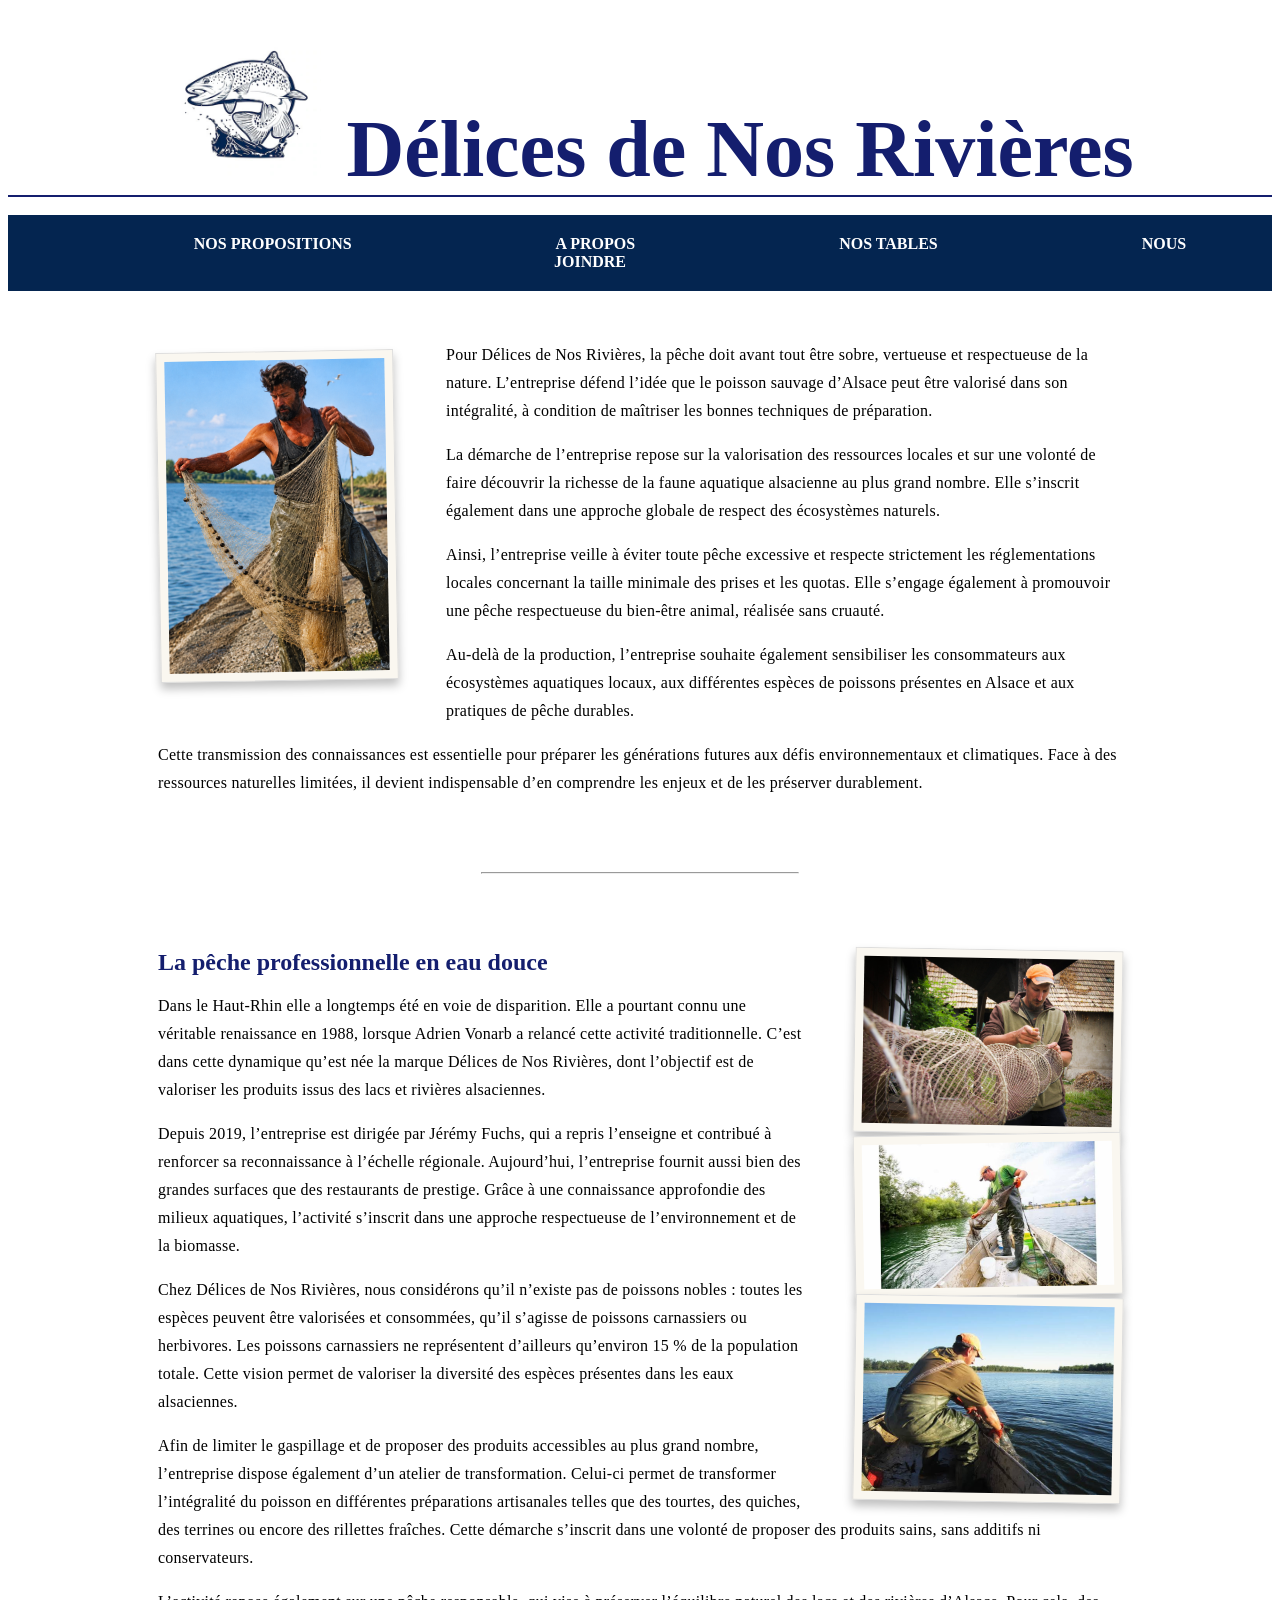
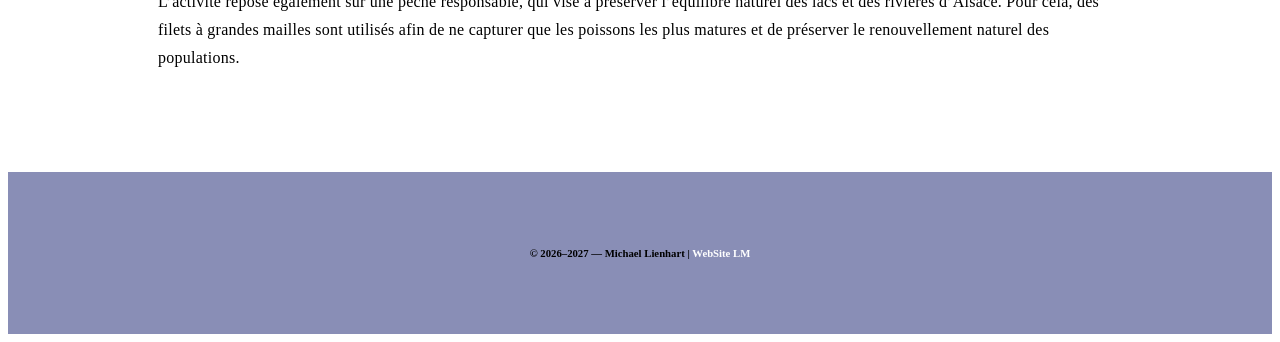
<file: index.html>
<!doctype html>
<html>
	<head>
		<meta charset="utf-8">
		<title>Délices de Nos Rivières</title>
		<link href="style.css" rel="stylesheet">
		<style>
		  .para-1 > p,
		  .para-2 > p {
      line-height: 28px;
      letter-spacing: 0.25px;
		  }
			.para-1 {
				text-align: left;
				  margin: 50px 150px 75px 150px;
			}
			.para-1 > img,
			.img > img {
        background: #faf7f0;
        padding: 8px;
        border: 1px solid #ddd;
        box-shadow: 0 6px 10px rgba(0, 0, 0, 0.25);
        transform: rotate(-1deg);
			}
			.img > img:first-child {
transform: rotate(1deg);
}
			.img > img:last-child {
transform: rotate(1deg);
}

			.para-2 {
				text-align: left;
				margin: 75px 150px 75px 150px;
			}
			.para-2 > h2 {
				color: #141E6E;
			  display: contents;
			}
			.para-1 > img {
  margin: 10px 50px 50px 0px;
				float: left;
				width: 220px;
			}
			.img {
  display: inline-flex;
  flex-direction: column;
  float: inline-end;
  margin: 0px 0px 0px 50px;
			}
						.img > img {
						width: 250px;
						}
			hr {
				width: 25%;
				color: #146E1E;
			}
		</style>
	</head>
  <body>
	  <header>
		    <a href="https://lienhartm.github.io/Delicesdenosrivieres/">
				    <h1>Délices de Nos Rivières</h1>
		    </a>
		    <nav>
			    <a href="nospropositions.html">NOS PROPOSITIONS</a>
			    <a href="index.html">A PROPOS</a>
			    <a href="nostables.html">NOS TABLES</a>
			    <a href="nousjoindre.html">NOUS JOINDRE</a>
		    </nav>
		  </header>
		<section>
			<div class="para-1">
				<img src="media/img-02.png" alt="Adrien Vonarb péchant à l'épervier">
				<p>Pour Délices de Nos Rivières, la pêche doit avant tout être sobre, vertueuse et respectueuse de la nature. L’entreprise défend l’idée que le poisson sauvage d’Alsace peut être valorisé dans son intégralité, à condition de maîtriser les bonnes techniques de préparation.</p>
				<p>La démarche de l’entreprise repose sur la valorisation des ressources locales et sur une volonté de faire découvrir la richesse de la faune aquatique alsacienne au plus grand nombre. Elle s’inscrit également dans une approche globale de respect des écosystèmes naturels.</p>
				<p>Ainsi, l’entreprise veille à éviter toute pêche excessive et respecte strictement les réglementations locales concernant la taille minimale des prises et les quotas. Elle s’engage également à promouvoir une pêche respectueuse du bien-être animal, réalisée sans cruauté.</p>
				<p>Au-delà de la production, l’entreprise souhaite également sensibiliser les consommateurs aux écosystèmes aquatiques locaux, aux différentes espèces de poissons présentes en Alsace et aux pratiques de pêche durables.</p>
				<p>Cette transmission des connaissances est essentielle pour préparer les générations futures aux défis environnementaux et climatiques. Face à des ressources naturelles limitées, il devient indispensable d’en comprendre les enjeux et de les préserver durablement.</p>
			</div>
			<hr>
			<div class="para-2">
			<div class="img">
				<img src="media/img-03.jpg" alt="Jérémie Fuchs">
				<img src="media/img-04.jpeg" alt="Jérémie Fuchs">
				<img src="media/img-05.jpeg" alt="Jérémie Fuchs">
			</div>
				<h2>La pêche professionnelle en eau douce</h2>
				<p>Dans le Haut-Rhin elle a longtemps été en voie de disparition. Elle a pourtant connu une véritable renaissance en 1988, lorsque Adrien Vonarb a relancé cette activité traditionnelle. C’est dans cette dynamique qu’est née la marque Délices de Nos Rivières, dont l’objectif est de valoriser les produits issus des lacs et rivières alsaciennes.</p>
				<p>Depuis 2019, l’entreprise est dirigée par Jérémy Fuchs, qui a repris l’enseigne et contribué à renforcer sa reconnaissance à l’échelle régionale. Aujourd’hui, l’entreprise fournit aussi bien des grandes surfaces que des restaurants de prestige. Grâce à une connaissance approfondie des milieux aquatiques, l’activité s’inscrit dans une approche respectueuse de l’environnement et de la biomasse.</p>
				<p>Chez Délices de Nos Rivières, nous considérons qu’il n’existe pas de poissons nobles : toutes les espèces peuvent être valorisées et consommées, qu’il s’agisse de poissons carnassiers ou herbivores. Les poissons carnassiers ne représentent d’ailleurs qu’environ 15 % de la population totale. Cette vision permet de valoriser la diversité des espèces présentes dans les eaux alsaciennes.</p>
				<p>Afin de limiter le gaspillage et de proposer des produits accessibles au plus grand nombre, l’entreprise dispose également d’un atelier de transformation. Celui-ci permet de transformer l’intégralité du poisson en différentes préparations artisanales telles que des tourtes, des quiches, des terrines ou encore des rillettes fraîches. Cette démarche s’inscrit dans une volonté de proposer des produits sains, sans additifs ni conservateurs.</p>
				<p>L’activité repose également sur une pêche responsable, qui vise à préserver l’équilibre naturel des lacs et des rivières d’Alsace. Pour cela, des filets à grandes mailles sont utilisés afin de ne capturer que les poissons les plus matures et de préserver le renouvellement naturel des populations.</p>
			</div>			
		</section>
		<footer class="center">
		  <h6>© 2026–2027 — Michael Lienhart | <a href="https://lienhartm.github.io/lm/">WebSite LM</a></h6>
		</footer>
	</body>
</html>
</file>
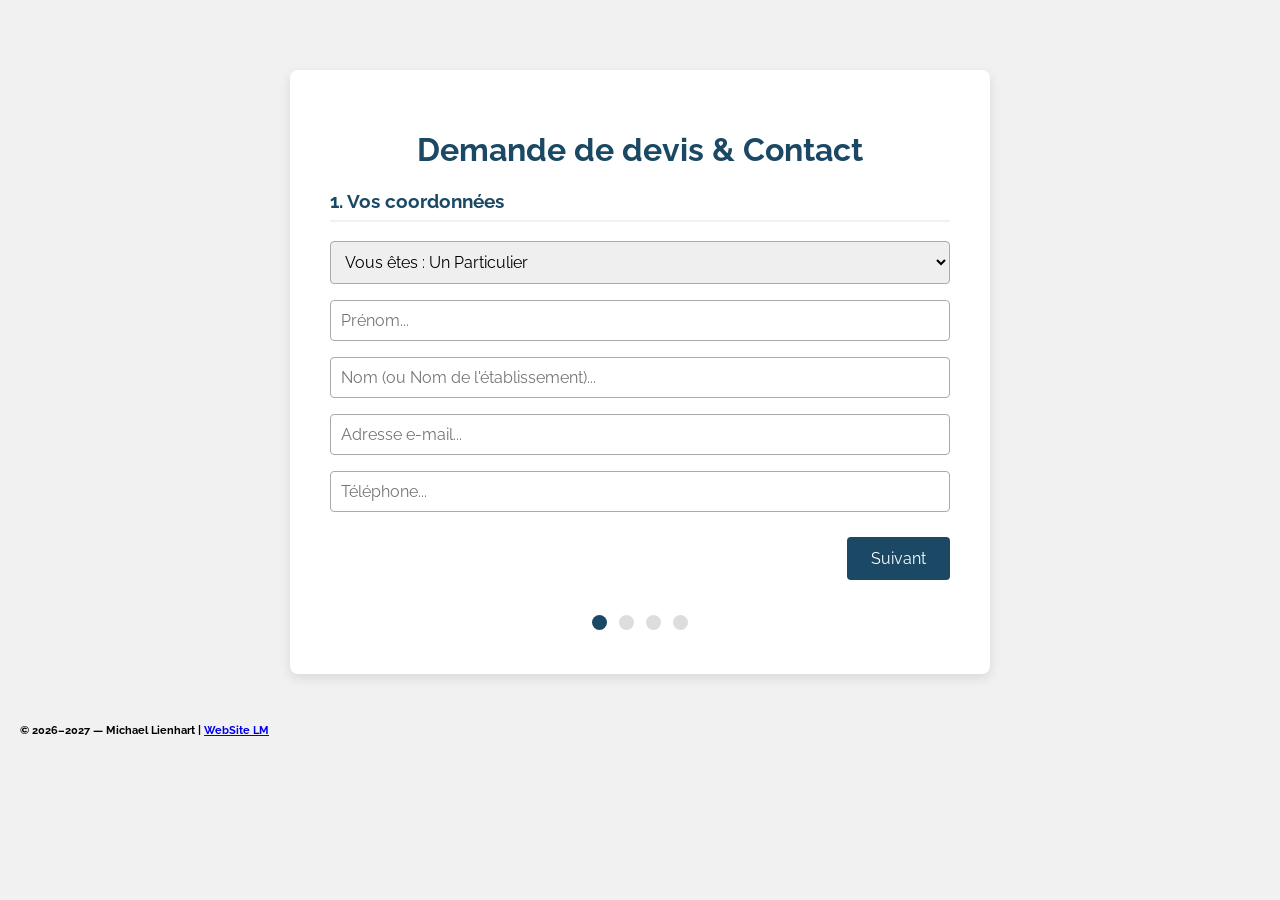
<file: form.html>
<!DOCTYPE html>
<html>
  <head>
    <meta charset="UTF-8">
    <meta name="viewport" content="width=device-width, initial-scale=1.0">
    <title>Délices de Nos Rivières</title>
    <link href="https://fonts.googleapis.com/css?family=Raleway" rel="stylesheet">
    <style>
      * {
        box-sizing: border-box;
      }
      body {
        background-color: #f1f1f1;
        font-family: 'Raleway', sans-serif;
        margin: 0;
        padding: 20px;
      }
      #regForm {
        background-color: #ffffff;
        margin: 50px auto;
        padding: 40px;
        width: 70%;
        max-width: 700px;
        min-width: 300px;
        border-radius: 8px;
        box-shadow: 0 4px 12px rgba(0, 0, 0, 0.1);
      }
      h1 {
        text-align: center;
        color: #1b4965;
      }
      h3 {
        color: #1b4965;
        border-bottom: 2px solid #f1f1f1;
        padding-bottom: 8px;
      }
      input, select, textarea {
        padding: 10px;
        width: 100%;
        font-size: 16px;
        font-family: 'Raleway', sans-serif;
        border: 1px solid #aaaaaa;
        border-radius: 4px;
      }
      /* Cases à cocher en taille normale */
      input[type="checkbox"] {
        width: auto;
        margin-right: 8px;
        transform: scale(1.1);
      }
      /* Marquage des champs invalides */
      input.invalid, select.invalid {
        background-color: #ffdddd;
        border-color: #e63946;
      }
      /* Masquer toutes les étapes par défaut */
      .tab {
        display: none;
      }
      .checkbox-grid {
        display: grid;
        grid-template-columns: 1fr 1fr;
        gap: 10px;
        margin-bottom: 18px;
        background: #f9f9f9;
        padding: 12px;
        border-radius: 4px;
      }
      .checkbox-grid label {
        font-weight: normal;
        cursor: pointer;
        display: flex;
        align-items: center;
      }
      button {
        background-color: #1b4965;
        color: #ffffff;
        border: none;
        padding: 12px 24px;
        font-size: 16px;
        font-family: 'Raleway', sans-serif;
        border-radius: 4px;
        cursor: pointer;
      }
      button:hover {
        opacity: 0.85;
      }
      #prevBtn {
        background-color: #bbbbbb;
        margin-right: 8px;
      }
      /* Indicateurs d'étapes (cercles) */
      .step {
        height: 15px;
        width: 15px;
        margin: 0 4px;
        background-color: #bbbbbb;
        border: none;
        border-radius: 50%;
        display: inline-block;
        opacity: 0.5;
      }
      .step.active {
        opacity: 1;
        background-color: #1b4965;
      }
      .step.finish {
        background-color: #04AA6D;
      }
      h6 > a {
        margin: 0px;
      }
    </style>
  </head>
  <body>
    <form id="regForm" action="" method="post">
      <h1>Demande de devis & Contact</h1>
      <!-- Étape 1 : Coordonnées du client -->
      <div class="tab">
        <h3>1. Vos coordonnées</h3>
        <p>
          <select name="client_type" oninput="this.className = ''">
            <option value="Particulier">Vous êtes : Un Particulier</option>
            <option value="Professionnel">Vous êtes : Un Professionnel (Restaurateur, Comité, Entreprise)</option>
          </select>
        </p>
        <p><input placeholder="Prénom..." oninput="this.className = ''" name="fname" required></p>
        <p><input placeholder="Nom (ou Nom de l'établissement)..." oninput="this.className = ''" name="lname" required></p>
        <p><input type="email" placeholder="Adresse e-mail..." oninput="this.className = ''" name="email" required></p>
        <p><input type="tel" placeholder="Téléphone..." oninput="this.className = ''" name="phone" required></p>
      </div>
      <!-- Étape 2 : Événement, lieu et logistique -->
      <div class="tab">
        <h3>2. Votre événement & Logistique</h3>
        <label for="event_type"><strong>Type d'événement :</strong></label>
        <p>
          <select id="event_type" name="event_type" oninput="this.className = ''">
            <option value="">-- Choisissez le type d'événement --</option>
            <option value="Commande ordinaire / Repas de famille">Commande ordinaire / Repas de famille</option>
            <option value="Mariage">Mariage</option>
            <option value="Anniversaire / Baptême / Communion">Anniversaire / Baptême / Communion</option>
            <option value="Fête de village / Repas associatif">Fête de village / Repas associatif</option>
            <option value="Événement d'entreprise / Séminaire">Événement d'entreprise / Séminaire</option>
            <option value="Approvisionnement Restaurant / Épicerie">Approvisionnement Restaurant / Épicerie fine</option>
            <option value="Autre">Autre événement</option>
          </select>
        </p>
        <label for="setting_type"><strong>Configuration du lieu :</strong></label>
        <p>
          <select id="setting_type" name="setting_type" oninput="this.className = ''">
            <option value="Intérieur">En intérieur (salle, domicile, restaurant...)</option>
            <option value="Extérieur">En extérieur (jardin, plein air, chapiteau...)</option>
            <option value="Intérieur et Extérieur">Mixte (Intérieur et Extérieur)</option>
          </select>
        </p>
        <p><strong>Besoin en mobilier (optionnel) :</strong></p>
        <div class="checkbox-grid">
          <label><input type="checkbox" name="materiel[]" value="Tentes / Tonnelles"> Tentes / Tonnelles</label>
          <label><input type="checkbox" name="materiel[]" value="Tables"> Tables</label>
          <label><input type="checkbox" name="materiel[]" value="Bancs"> Bancs</label>
          <label><input type="checkbox" name="materiel[]" value="Chaises"> Chaises</label>
        </div>
        <p><strong>Besoin en consommables de table (optionnel) :</strong></p>
        <div class="checkbox-grid">
          <label><input type="checkbox" name="consommables[]" value="Nappes (papier)"> Nappes (papier)</label>
          <label><input type="checkbox" name="consommables[]" value="Couverts (plastique)"> Couverts (plastique)</label>
          <label><input type="checkbox" name="consommables[]" value="Assiettes (carton)"> Assiettes (carton)</label>
          <label><input type="checkbox" name="consommables[]" value="Verres (plastique)"> Verres (plastique)</label>
        </div>
      </div>
      <!-- Étape 3 : Date et volume -->
      <div class="tab">
        <h3>3. Date & Convives</h3>
        <label for="event_date"><strong>Date prévue de l'événement :</strong></label>
        <p><input type="date" id="event_date" name="event_date" oninput="this.className = ''"></p>
        <label for="guests_adults"><strong>Nombre de convives adultes estimé :</strong></label>
        <p><input type="number" id="guests_adults" name="guests_adults" min="1" placeholder="Ex : 30 adultes" oninput="this.className = ''"></p>
        <label for="guests_children"><strong>Nombre de convives enfants estimé :</strong></label>
        <p><input type="number" id="guests_children" name="guests_children" min="0" value="0" placeholder="Ex : 5 enfants (0 si aucun)" oninput="this.className = ''"></p>
        <label for="location"><strong>Lieu / Commune de l'événement :</strong></label>
        <p><input id="location" placeholder="Ex : Guebwiller, Colmar, Mulhouse..." name="location" oninput="this.className = ''"></p>
      </div>
      <!-- Étape 4 : Envies gastronomiques et message -->
      <div class="tab">
        <h3>4. Vos envies & Précisions</h3>
        <label for="message"><strong>Détails de votre demande :</strong></label>
        <p>
          <textarea id="message" name="message" rows="5" placeholder="Précisez les produits souhaités (sandre, brochet, perche, silure, poissons fumés, matelote...), une éventuelle animation musicale à l'accordéon, ou vos questions..."></textarea>
        </p>
      </div>
      <!-- Boutons de navigation -->
      <div style="overflow:auto; margin-top: 25px;">
        <div style="float:right;">
          <button type="button" id="prevBtn" onclick="nextPrev(-1)">Précédent</button>
          <button type="button" id="nextBtn" onclick="nextPrev(1)">Suivant</button>
        </div>
      </div>
      <!-- 4 cercles correspondant aux 4 étapes -->
      <div style="text-align:center; margin-top:35px;">
        <span class="step"></span>
        <span class="step"></span>
        <span class="step"></span>
        <span class="step"></span>
      </div>
    </form>
    <script>
      var currentTab = 0; // Étape initiale (0)
      showTab(currentTab); // Afficher la première étape
      function showTab(n) {
        var x = document.getElementsByClassName("tab");
        x[n].style.display = "block";
        // Gestion de l'affichage du bouton Précédent
        if (n == 0) {
          document.getElementById("prevBtn").style.display = "none";
        } else {
          document.getElementById("prevBtn").style.display = "inline";
        }
        // Changement du texte du bouton Suivant à la dernière étape
        if (n == (x.length - 1)) {
          document.getElementById("nextBtn").innerHTML = "Envoyer la demande";
        } else {
          document.getElementById("nextBtn").innerHTML = "Suivant";
        }
        fixStepIndicator(n);
      }
      function nextPrev(n) {
        var x = document.getElementsByClassName("tab");
        // Bloquer le passage à l'étape suivante si un champ obligatoire est vide
        if (n == 1 && !validateForm()) return false;
        // Masquer l'étape actuelle
        x[currentTab].style.display = "none";
        currentTab = currentTab + n;
        // Si on atteint la fin du formulaire, soumettre
        if (currentTab >= x.length) {
          document.getElementById("regForm").submit();
          return false;
        }
        showTab(currentTab);
      }
      function validateForm() {
        var x, y, i, valid = true;
        x = document.getElementsByClassName("tab");
        y = x[currentTab].querySelectorAll("input, select");
        for (i = 0; i < y.length; i++) {
          // On ignore les cases à cocher (optionnelles) et le nombre d'enfants (peut être 0)
          if (y[i].type === "checkbox" || y[i].name === "guests_children") {
            continue;
          }
          if (y[i].value.trim() == "") {
            y[i].className += " invalid";
            valid = false;
          }
        }
        if (valid) {
          document.getElementsByClassName("step")[currentTab].className += " finish";
        }
        return valid;
      }
      function fixStepIndicator(n) {
        var i, x = document.getElementsByClassName("step");
        for (i = 0; i < x.length; i++) {
          x[i].className = x[i].className.replace(" active", "");
        }
        x[n].className += " active";
      }
    </script>
    <footer class="center">
      <h6>© 2026–2027 — Michael Lienhart | <a href="https://lienhartm.github.io/lm/">WebSite LM</a></h6>
    </footer>
  </body>
</html>
</file>
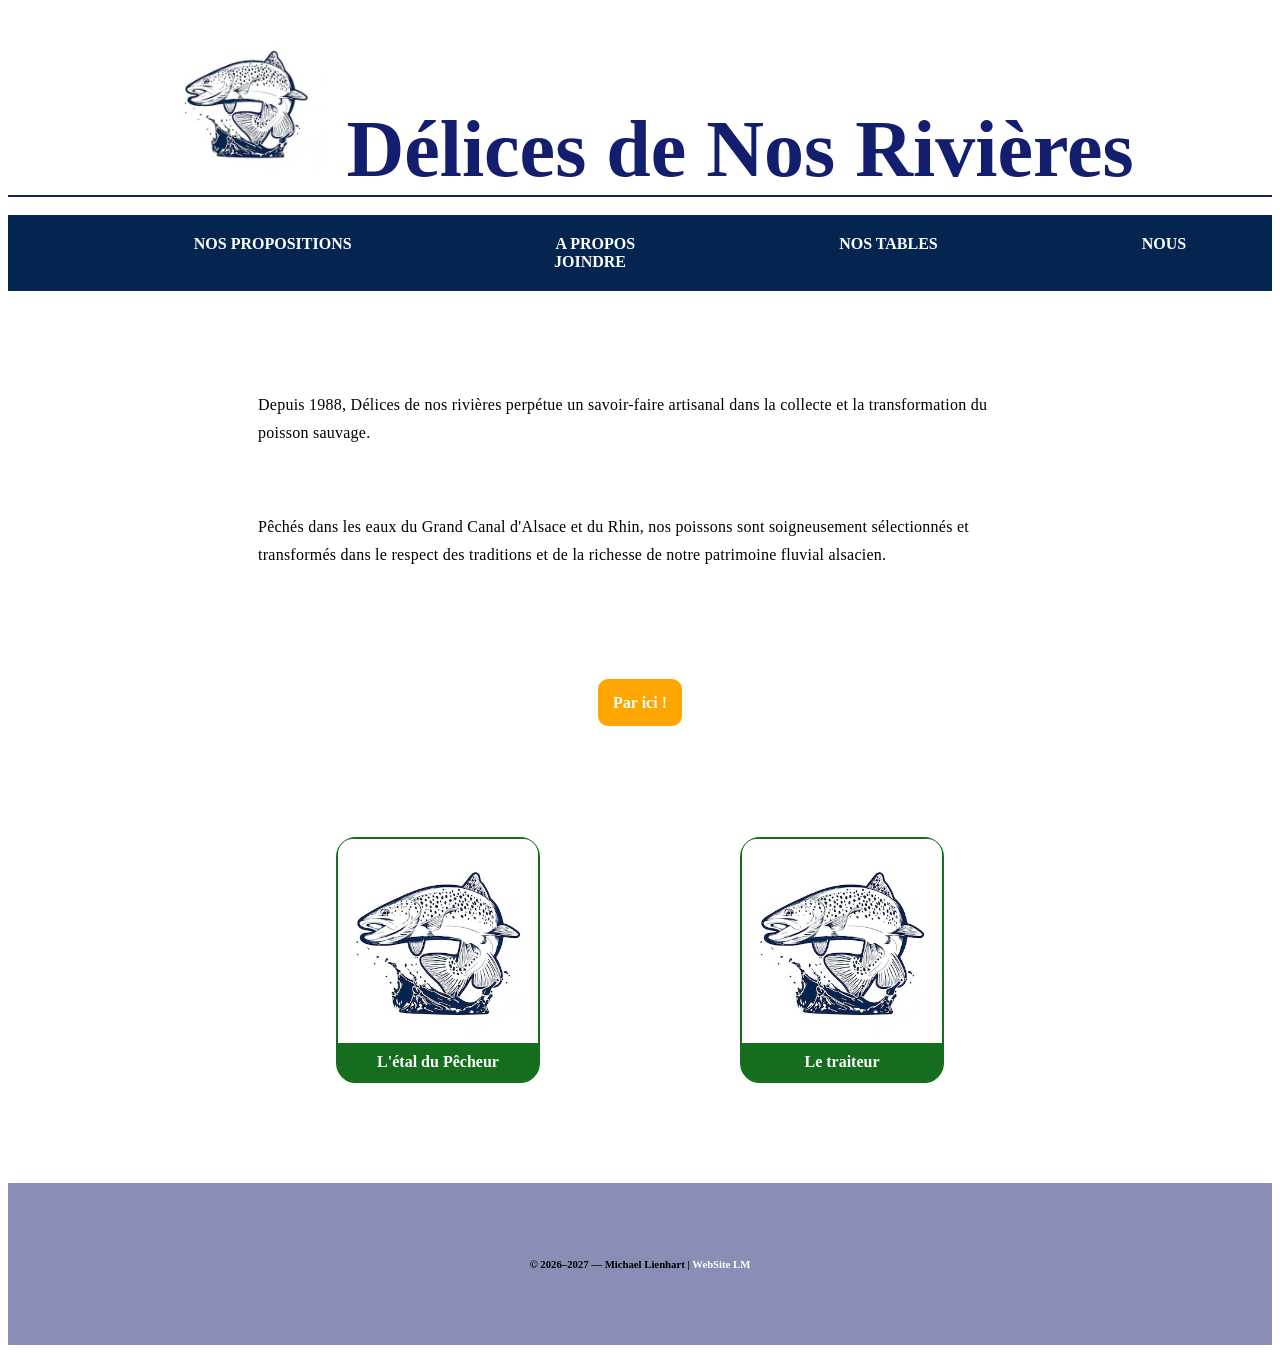
<file: nospropositions.html>
<!doctype html>
<html>
	<head>
		<meta charset="utf-8">
		<title>Délices de Nos Rivières</title>
		
		<link href="style.css" rel="stylesheet">
		<style>
			p {
				padding-top: 50px;
				font-weight: bold;
			}
			a.soumission {
				position: relative;
				padding: 15px;
				border-radius: 10px;
				background-color: orange;
				color: white;
        top: 75px;
			}
			.propos {
			text-align: left;
			font-weight: 100;
			  margin: 50px 250px 50px 250px;
			}
			.propos >	p {
			font-weight: 100;
			letter-spacing: 0.25px;
      line-height: 28px;
			}
			figure {
				border: 2px solid #146E1E;
				border-radius: 20px;
			}
			img.article {
				border-radius: 15px;
			}
			figcaption {
				background-color: #146E1E;
				padding: 10px 0 10px 0;
				border-radius: 0 0 15px 15px;
			}
			.proposition {
				display: flex;
				justify-content: center;
				margin-top: 200px;
			}
			.article {
				width: 200px;
				margin: 0 auto 0 auto;
			}
		</style>
	</head>
	<body>
		<a href="https://lienhartm.github.io/Delicesdenosrivieres/">
				<h1>Délices de Nos Rivières</h1>
		</a>
		<nav>
			<a href="nospropositions.html">NOS PROPOSITIONS</a>
			<a href="index.html">A PROPOS</a>
			<a href="nostables.html">NOS TABLES</a>
			<a href="nousjoindre.html">NOUS JOINDRE</a>
		</nav>
		<section>
		<div class="propos">
			<p>Depuis 1988, Délices de nos rivières perpétue un savoir-faire artisanal dans la collecte et la transformation du poisson sauvage.</p>
      <p>Pêchés dans les eaux du Grand Canal d'Alsace et du Rhin, nos poissons sont soigneusement sélectionnés et transformés dans le respect des traditions et de la richesse de notre patrimoine fluvial alsacien.</p>
      </div>
			<a class="soumission" href="form.html">Par ici ! </a>
			<div class="proposition">
				<a href="nospropositions.html">
					<figure class="article">
						<img class="article" src="media/img-00.jpg">
						<figcaption class="article">L'étal du Pêcheur</figcaption>
					</figure>
				</a>
				<a href="nospropositions.html">
					<figure class="article">
						<img class="article" src="media/img-00.jpg">
						<figcaption class="article">Le traiteur</figcaption>
					</figure>
				</a>
			</div>
		</section>
		<footer class="center">
		  <h6>© 2026–2027 — Michael Lienhart | <a href="https://lienhartm.github.io/lm/">WebSite LM</a></h6>
		</footer>
	</body>
</html>
</file>
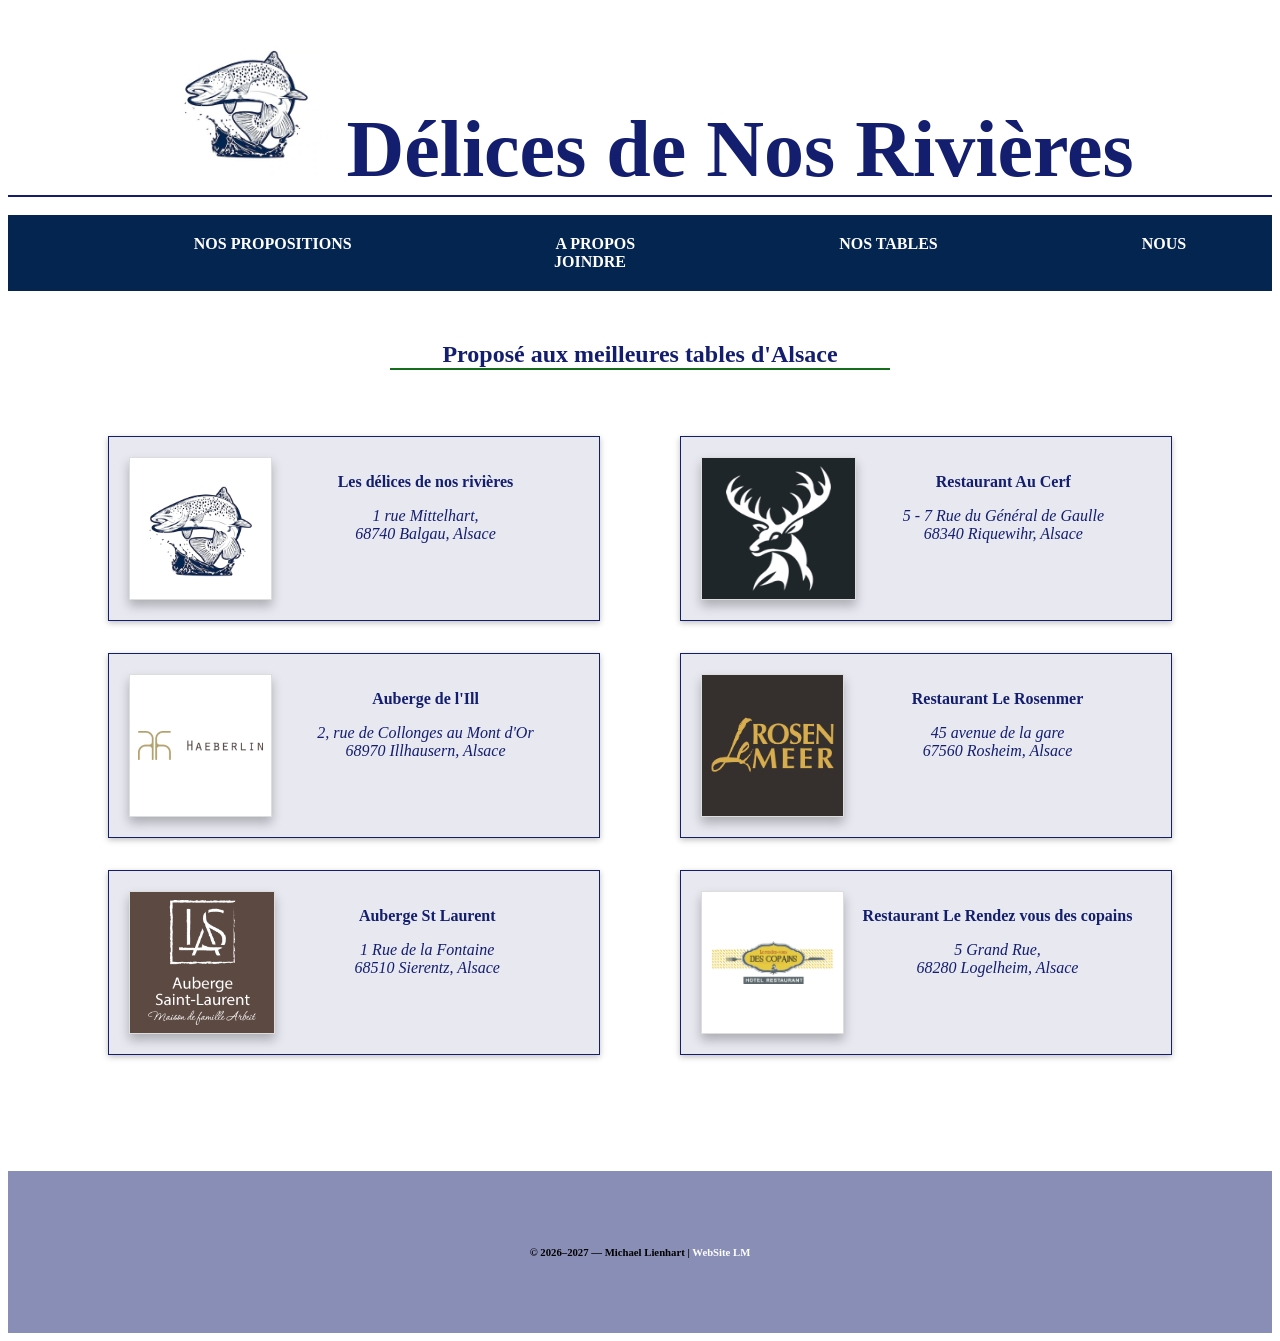
<file: nostables.html>
<!doctype html>
<html>
	<head>
		<meta charset="utf-8">
		<title>Délices de Nos Rivières</title>
		<link rel="stylesheet" href="style.css">
		<style>

			.tables {
		        display: grid;
		        grid-template-columns: auto auto;
		          justify-content: center;
			}
			figure {
			width: 450px;
				display: flex;
				flex-direction: row;
				color: #141E6E;
				background-color: rgba(20,30,110,0.1);
				padding: 20px;
				border: 1px solid #141e6e;
    			box-shadow: 0px 2px 6px rgba(0, 0, 0, 0.25);
			}
			figure > img {
				background: #faf7f0;
				padding: 8px;
				border: 1px solid #ddd;
				box-shadow: 0 6px 10px rgba(0, 0, 0, 0.25);
			}
			img.table {
				width: 125px;
				height: 125px;
			}
			figcaption {
				text-align: center;
				width: 350px;
				font-weight: bold;
			}
			address {
				font-weight: 100;
			}
			.tables > a {
				margin: 0px;
			}
			.img-001 {
			background-color: #fff;";
			}
			.img-06 {
        background-color: #1f262a;
  padding-left: 23.625px;
  padding-right: 23.625px;
}
      .img-07 {
  padding-top: 55.725px;
  padding-bottom: 55.725px;
      height: auto !important;
      background-color: #fff;
      }
      .img-08 {
      padding-top: 36.65px;
      padding-bottom: 36.65px;
      height: auto !important;
      background-color: #35302d;
      }
      .img-09 {
      background-color: #5b4942;
  padding-left: 18px;
  padding-right: 18px;
      }
      .img-10 {
      padding-top: 48.935px;
      padding-bottom: 48.935px;
      height: auto !important;
      background-color:#fff;
      }
		</style>
	</head>
	<body>
		<a href="https://lienhartm.github.io/Delicesdenosrivieres/">
				<h1>Délices de Nos Rivières</h1>
		</a>
		<nav>
			<a href="nospropositions.html">NOS PROPOSITIONS</a>
			<a href="index.html">A PROPOS</a>
			<a href="nostables.html">NOS TABLES</a>
			<a href="nousjoindre.html">NOUS JOINDRE</a>
		</nav>
		<section>
			<h2>Proposé aux meilleures tables d'Alsace</h2>
			<div class="tables">
				<a href="https://lienhartm.github.io/Delicesdenosrivieres/" target="_blank">
					<figure>
						<img class="table img-001" src="media/img-01.png">
						<figcaption>
							<p>Les délices de nos rivières</p>
							<address>1 rue Mittelhart,<br> 68740 Balgau, Alsace</address>
						</figcaption>
					</figure>
				</a>
				<a href="https://www.cerf-riquewihr.fr/" target="_blank">
					<figure>
						<img class="table img-06" src="media/img-06.png">
						<figcaption>
							<p>Restaurant Au Cerf</p>
							<address>5 - 7 Rue du Général de Gaulle<br>68340 Riquewihr, Alsace</address>
						</figcaption>
					</figure>
				</a>
				<a href="https://www.auberge-de-l-ill.com/fr/" target="_blank">
					<figure>
						<img class="table img-07" src="media/img-07.png">
						<figcaption>
							<p>Auberge de l'Ill</p>
							<address>2, rue de Collonges au Mont d'Or<br>68970 Illhausern, Alsace</address>
						</figcaption>
					</figure>
				</a>
				<a href="https://le-rosenmeer.fr/" target="_blank">
					<figure>
						<img class="table img-08" src="media/img-08.png">
						<figcaption>
							<p>Restaurant Le Rosenmer</p>
							<address>45 avenue de la gare<br>67560 Rosheim, Alsace</address>
						</figcaption>
					</figure>
				</a>
				<a href="https://www.auberge-saintlaurent.fr/fr/" target="_blank">
					<figure>
						<img class="table img-09" src="media/img-09.png">
						<figcaption>
							<p>Auberge St Laurent</p>
							<address>1 Rue de la Fontaine<br>68510 Sierentz, Alsace</address>
						</figcaption>
					</figure>
				</a>
				<a href="https://www.rdv-des-copains.fr/" target="_blank">
					<figure>
						<img class="table img-10" src="media/img-10.png">
						<figcaption>
							<p>Restaurant Le Rendez vous des copains</p>
							<address>5 Grand Rue,<br>68280 Logelheim, Alsace</address>
						</figcaption>
					</figure>
				</a>
			</div>
		</section>
		<footer class="center">
			<h6>© 2026–2027 — Michael Lienhart | <a href="https://lienhartm.github.io/lm/">WebSite LM</a></h6>
		</footer>
	</body>
</html>
</file>
<file: style.css>
/* PAGE WEB */
			body {
				text-align: center;
			}
			h1 {
				color: #141E6E;
				font-size: 80px;
				border-bottom: 2px solid #141E6E;
   		  margin: 0px;
			}
      h1::before {
        content: "";
        display: inline-block;
        width: 200px;
        height: 150px;
        background-image: url("media/img-00.jpg");
        background-size: contain;
        background-repeat: no-repeat;
        background-position: center;
        vertical-align: central;
      }
			nav	{
				background-color: #042550;
				padding: 20px;
			}
			a {
				margin: 0 100px 0 100px;
				text-decoration: none;
				font-weight: bold;
				color: white;
			}
			section	{
			  margin: 50px;
				display: contents;
				width: auto;
				height: auto;
			}
			h2 {
				width: 500px;
  margin: 50px auto 50px auto;
				text-align: center;
				border-bottom: 2px solid #146E1E;
				color: #141E6E;
				margin-bottom: 50px;
			}
			
			footer {
				background-color: rgba(20,30,110,0.5);
				margin-top: 100px;
				padding: 50px;
			}
			footer {
				background-color: rgba(20,30,110,0.5);
				margin-top: 100px;
				padding: 50px;
			}
			h6 > a {
				margin: 0px;
			}
			
			@media screen and (max-width: 768px) {
			.tables {
				flex-direction: column;
				align-items: center;
			}
			.address {
				width: 100%;
				max-width: 400px;
				flex-basis: auto;
			}
			.carte {
				width: 100%;
			}
			h2 {
				width: 100%;
			}
		}
</file>
